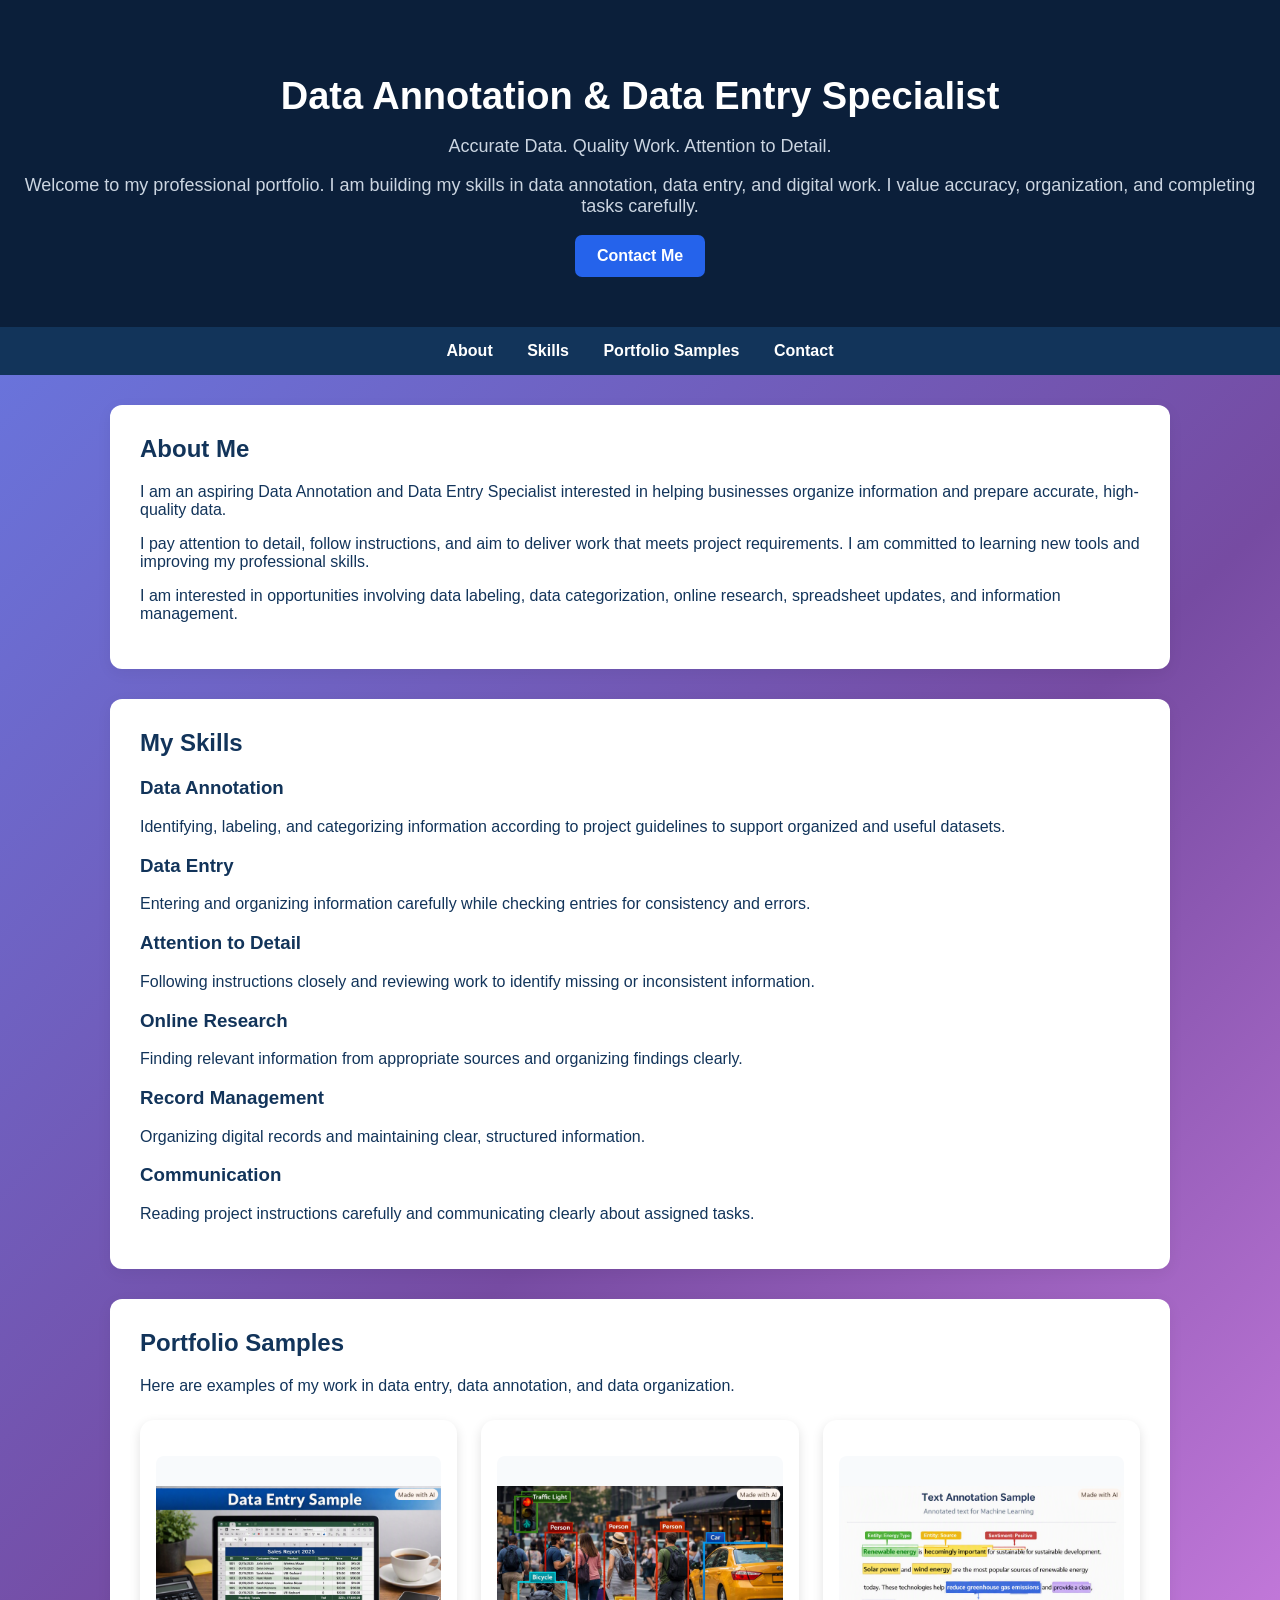
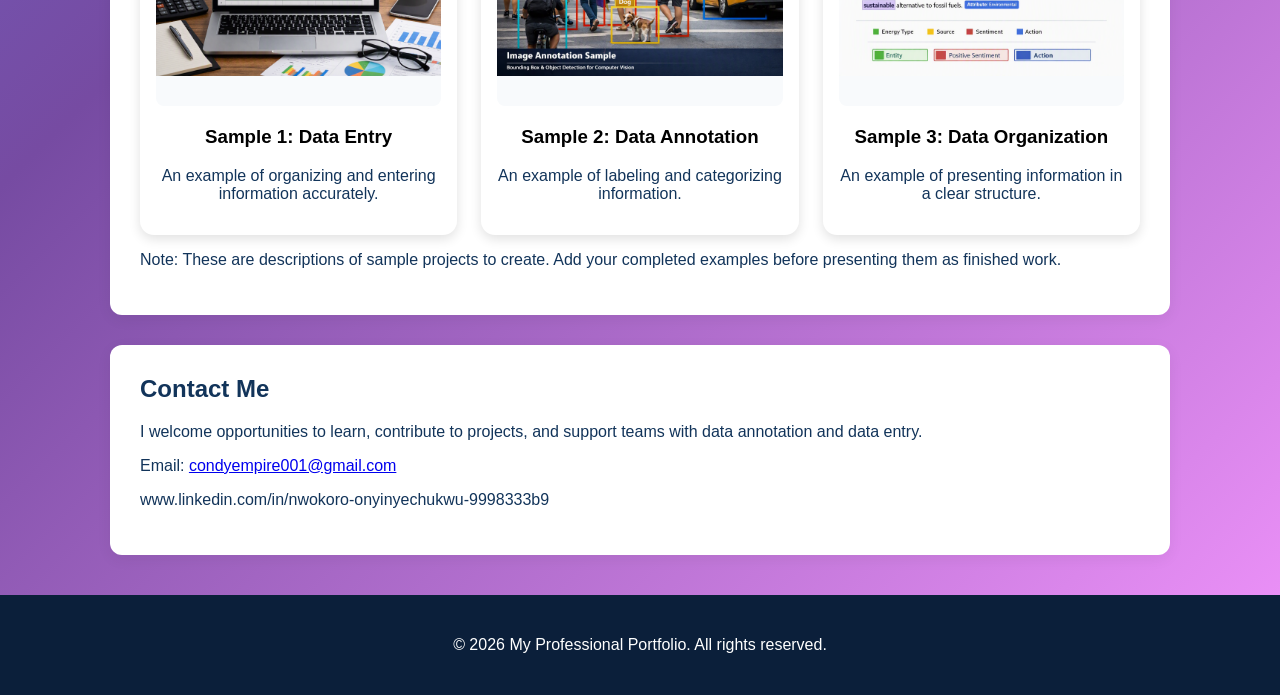
<file: index.html>
<!DOCTYPE html>
<html lang="en">
<head>
    <meta charset="UTF-8">
    <meta name="viewport" content="width=device-width, initial-scale=1.0">
    <title>My Professional Portfolio</title>
    <link rel="stylesheet" href="style.css">
</head>
<body>

    <header class="hero">
        <h1>Data Annotation &amp; Data Entry Specialist</h1>
        <p>Accurate Data. Quality Work. Attention to Detail.</p>
        <p>
            Welcome to my professional portfolio. I am building my
            skills in data annotation, data entry, and digital work.
            I value accuracy, organization, and completing tasks carefully.
        </p>
        <a href="#contact" class="button">Contact Me</a>
    </header>

    <nav>
        <a href="#about">About</a>
        <a href="#skills">Skills</a>
        <a href="#portfolio">Portfolio Samples</a>
        <a href="#contact">Contact</a>
    </nav>

    <main>
        <section id="about">
            <h2>About Me</h2>
            <p>
                I am an aspiring Data Annotation and Data Entry Specialist
                interested in helping businesses organize information and
                prepare accurate, high-quality data.
            </p>
            <p>
                I pay attention to detail, follow instructions, and aim
                to deliver work that meets project requirements. I am
                committed to learning new tools and improving my
                professional skills.
            </p>
            <p>
                I am interested in opportunities involving data labeling,
                data categorization, online research, spreadsheet updates,
                and information management.
            </p>
        </section>

        <section id="skills">
            <h2>My Skills</h2>

            <div class="card-container">
                <article class="card">
                    <h3>Data Annotation</h3>
                    <p>
                        Identifying, labeling, and categorizing information
                        according to project guidelines to support
                        organized and useful datasets.
                    </p>
                </article>

                <article class="card">
                    <h3>Data Entry</h3>
                    <p>
                        Entering and organizing information carefully
                        while checking entries for consistency and errors.
                    </p>
                </article>

                <article class="card">
                    <h3>Attention to Detail</h3>
                    <p>
                        Following instructions closely and reviewing work
                        to identify missing or inconsistent information.
                    </p>
                </article>

                <article class="card">
                    <h3>Online Research</h3>
                    <p>
                        Finding relevant information from appropriate
                        sources and organizing findings clearly.
                    </p>
                </article>

                <article class="card">
                    <h3>Record Management</h3>
                    <p>
                        Organizing digital records and maintaining clear,
                        structured information.
                    </p>
                </article>

                <article class="card">
                    <h3>Communication</h3>
                    <p>
                        Reading project instructions carefully and
                        communicating clearly about assigned tasks.
                    </p>
                </article>
            </div>
        </section>

        <section id="portfolio">
            <h2>Portfolio Samples</h2>
            <p>
                Here are examples of my work in data entry,
        data annotation, and data organization.
            </p>

            <div class="sample-gallery">
                
               <div class="sample-card">
                    <img src="assets/sample1.png.png" alt="Data entry sample">
                    <h3>Sample 1: Data Entry</h3>
                    <p>An example of organizing and entering information accurately.
                      </p>
                 </div>    
        
               <div class="sample-card">
        <img src="assets/sample2.png.png" alt="Data annotation sample">
        <h3>Sample 2: Data Annotation</h3>
        <p>An example of labeling and categorizing information.
        </p>
    </div>
                    
    <div class="sample-card">
        <img src="assets/sample3.png.png" alt="Data organization sample">
        <h3>Sample 3: Data Organization</h3>
        <p>An example of presenting information in a clear structure.
        </p>
    </div>
</div>                  
                   
<p>
                Note: These are descriptions of sample projects to create.
                Add your completed examples before presenting them as
                finished work.
            </p>
        </section>

        <section id="contact">
            <h2>Contact Me</h2>
            <p>
                I welcome opportunities to learn, contribute to projects,
                and support teams with data annotation and data entry.
            </p>
            <p>
                Email:
                <a href="mailto:YOUR_EMAIL@example.com">
                   condyempire001@gmail.com
                </a>
            </p>
            <p>
                www.linkedin.com/in/nwokoro-onyinyechukwu-9998333b9
            </p>
        </section>
    </main>

    <footer>
        <p>&copy; 2026 My Professional Portfolio. All rights reserved.</p>
    </footer>

</body>
</html>
</file>
<file: style.css>
css
* {
    box-sizing: border-box;
}

body {
    margin: 0;
padding: 0;
font-family: Arial, sans-serif;
background: linear-gradient(135deg, #667eea, #764ba2, #f093fb);
color: #ffffff;
min-height: 100vh;
}

header {
    background: #0b1f3a;
    color: white;
    padding: 50px 20px;
    text-align: center;
}

header h1 {
    font-size: 38px;
    margin-bottom: 10px;
}

header p {
    font-size: 18px;
    color: #cbd5e1;
}

nav {
    background: #12345a;
    padding: 15px;
    text-align: center;
}

nav a {
    color: white;
    text-decoration: none;
    margin: 0 15px;
    font-weight: bold;
}

nav a:hover {
    color: #60a5fa;
}

section {
    max-width: 1000px;
    margin: 30px auto;
    padding: 30px;
    background: white;
    color: #12345a;
    border-radius: 12px;
    box-shadow: 0 4px 15px rgba(0, 0, 0, 0.06);
}

h2 {
    color: #12345a;
    margin-top: 0;
}

.skills-container,
.projects-container {
    display: grid;
    grid-template-columns: repeat(auto-fit, minmax(200px, 1fr));
    gap: 18px;
}

.skill-card,
.project-card {
    padding: 20px;
    background: #eff6ff;
    border-radius: 10px;
    border: 1px solid #dbeafe;
}

.project-card img {
    width: 100%;
    height: 180px;
    object-fit: cover;
    border-radius: 8px;
}

.button {
    display: inline-block;
    background: #2563eb;
    color: white;
    padding: 12px 22px;
    border-radius: 7px;
    text-decoration: none;
    font-weight: bold;
}

.button:hover {
    background: #1d4ed8;
}

footer {
    background: #0b1f3a;
    color: white;
    text-align: center;
    padding: 25px;
    margin-top: 40px;
}

@media (max-width: 600px) {
    header h1 {
        font-size: 28px;
    }

    nav a {
        display: inline-block;
        margin: 5px 8px;
    }

    section {
        margin: 18px 12px;
        padding: 22px;
        color: #12345a;
    }
}

img {
    display: block;
    width: 100%;
    max-width: 600px;
    height: auto;
    margin: 20px auto;
    border-radius: 12px;
    object-fit: cover;
}

.sample-gallery {
    display: grid;
    grid-template-columns: repeat(auto-fit, minmax(220px, 1fr));
    gap: 24px;
    margin-top: 25px;
}

.sample-card {
    background: #ffffff;
    padding: 16px;
    border-radius: 14px;
    text-align: center;
    box-shadow: 0 4px 12px rgba(0, 0, 0, 0.12);
}

.sample-card img {
    display: block;
    width: 100%;
    height: 250px;
    object-fit: contain;
    background: #f8fafc;
    border-radius: 8px;
}

.sample-card h3,
.sample-card p {
    color: #000000;
}

main section p {
    color: #12345a !important;
}
</file>
